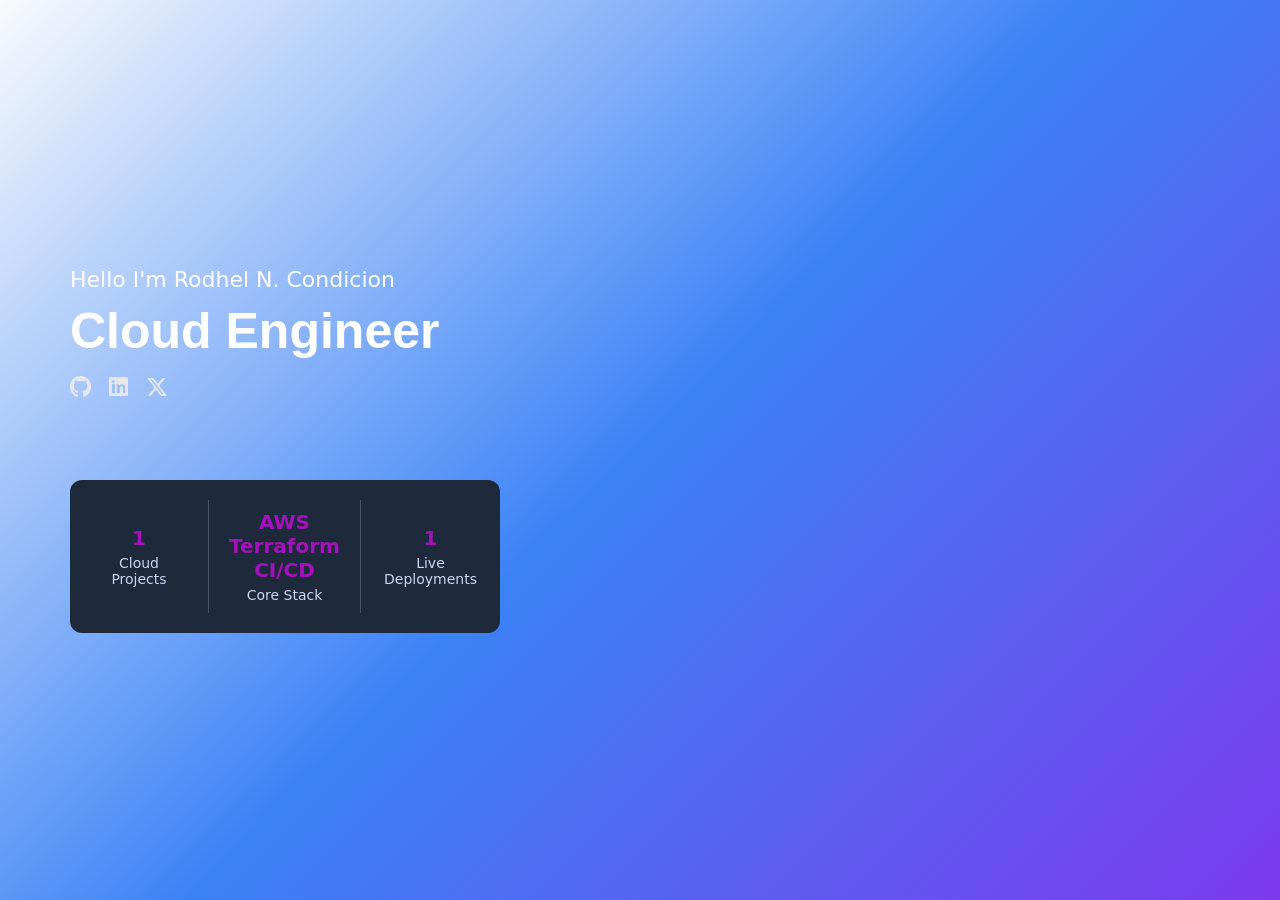
<file: index.html>
<!DOCTYPE html>
<html lang="en">
<head>
  <meta charset="UTF-8">
  <meta name="viewport" content="width=device-width, initial-scale=1.0">
  <title>Portfolio Hero</title>

  <!-- Main CSS -->
  <link rel="stylesheet" href="style.css">

  <!-- ============================= -->
  <!-- Umami Analytics (Tracking) -->
  <!-- This sends visitor data to your Umami dashboard -->
  <!-- ============================= -->
  <script defer 
          src="https://cloud.umami.is/script.js"
          data-website-id="d86ad6c5-835c-4bc2-8ef6-3ca75fa237e1"></script>

  <!-- Font Awesome Icons -->
  <link rel="stylesheet" href="https://cdnjs.cloudflare.com/ajax/libs/font-awesome/6.5.0/css/all.min.css">
</head>

<body>

  <!-- Intro Text -->
  <p class="intro">Hello I'm Rodhel N. Condicion</p>

  <!-- Main Title -->
  <h1 class="title">Cloud Engineer</h1>

  <!-- Social Links -->
  <div class="socials">
    <a href="https://github.com/" target="_blank">
      <i class="fa-brands fa-github"></i>
    </a>
    <a href="https://linkedin.com/" target="_blank">
      <i class="fa-brands fa-linkedin"></i>
    </a>
    <a href="https://twitter.com/" target="_blank">
      <i class="fa-brands fa-x-twitter"></i>
    </a>
  </div>

  <!-- Stats Box -->
<div class="gray_box">

    <div class="col">
      <h3>1</h3>
      <p>Cloud Projects</p>
    </div>

    <div class="col">
      <h3>AWS Terraform CI/CD</h3>
      <p>Core Stack</p>
    </div>

    <div class="col">
      <h3>1</h3>
      <p>Live Deployments</p>
    </div>

  </div>

</body>
</html>
</file>
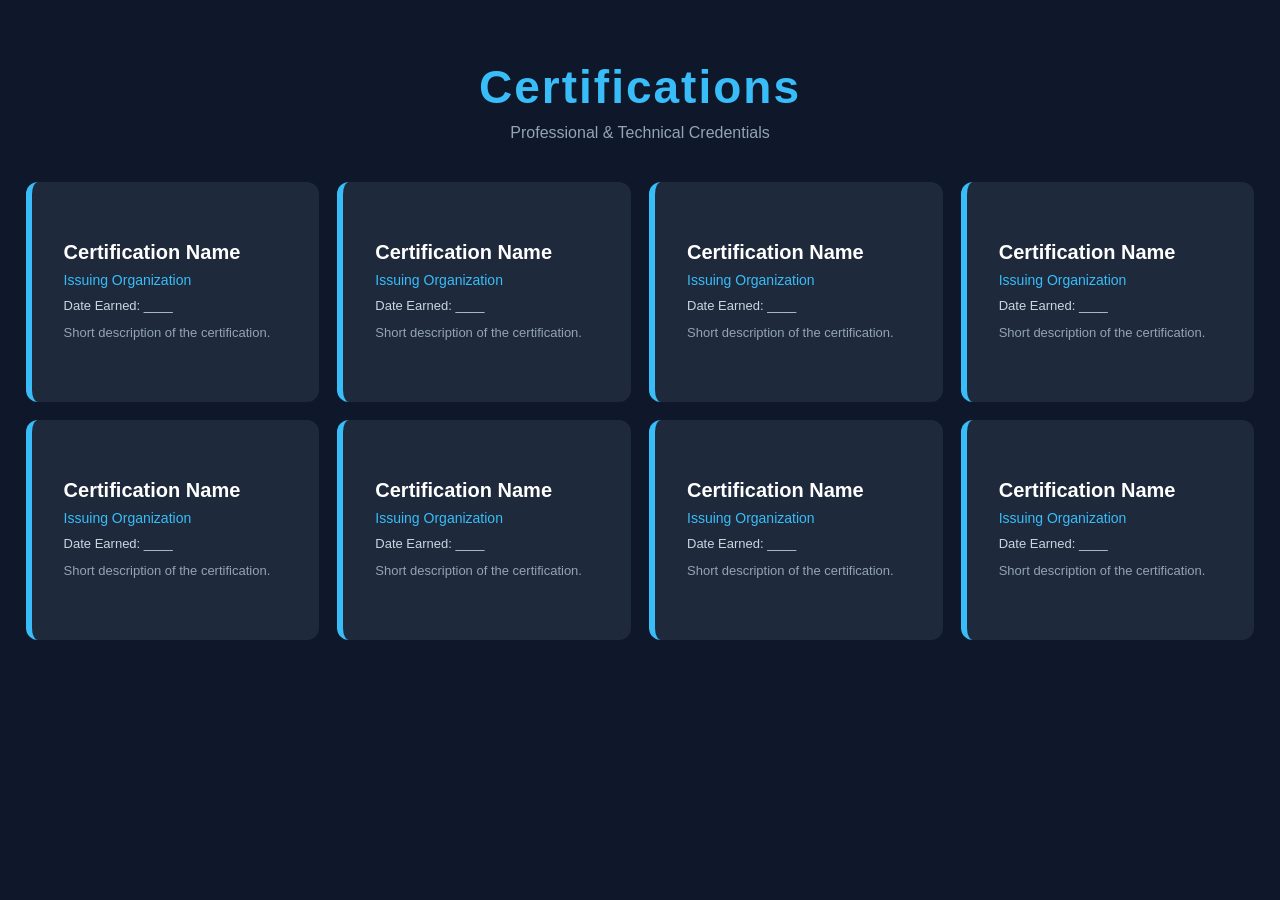
<file: certifications.html>
<!DOCTYPE html>
<html lang="en">
<head>
  <meta charset="UTF-8" />
  <meta name="viewport" content="width=device-width, initial-scale=1.0"/>
  <title>Certifications</title>
  <link rel="stylesheet" href="certifications.css" />
</head>
<body>

  <section class="certifications-section">

    <div class="header">
      <h1>Certifications</h1>
      <p>Professional & Technical Credentials</p>
    </div>

    <div class="cert-container">

      <div class="cert-card">
        <h2 class="cert-title">Certification Name</h2>
        <p class="cert-subtitle">Issuing Organization</p>
        <p class="cert-date">Date Earned: ____</p>
        <p class="cert-desc">Short description of the certification.</p>
      </div>

      <div class="cert-card">
        <h2 class="cert-title">Certification Name</h2>
        <p class="cert-subtitle">Issuing Organization</p>
        <p class="cert-date">Date Earned: ____</p>
        <p class="cert-desc">Short description of the certification.</p>
      </div>

      <div class="cert-card">
        <h2 class="cert-title">Certification Name</h2>
        <p class="cert-subtitle">Issuing Organization</p>
        <p class="cert-date">Date Earned: ____</p>
        <p class="cert-desc">Short description of the certification.</p>
      </div>

      <div class="cert-card">
        <h2 class="cert-title">Certification Name</h2>
        <p class="cert-subtitle">Issuing Organization</p>
        <p class="cert-date">Date Earned: ____</p>
        <p class="cert-desc">Short description of the certification.</p>
      </div>

      <div class="cert-card">
        <h2 class="cert-title">Certification Name</h2>
        <p class="cert-subtitle">Issuing Organization</p>
        <p class="cert-date">Date Earned: ____</p>
        <p class="cert-desc">Short description of the certification.</p>
      </div>

      <div class="cert-card">
        <h2 class="cert-title">Certification Name</h2>
        <p class="cert-subtitle">Issuing Organization</p>
        <p class="cert-date">Date Earned: ____</p>
        <p class="cert-desc">Short description of the certification.</p>
      </div>

      <div class="cert-card">
        <h2 class="cert-title">Certification Name</h2>
        <p class="cert-subtitle">Issuing Organization</p>
        <p class="cert-date">Date Earned: ____</p>
        <p class="cert-desc">Short description of the certification.</p>
      </div>

      <div class="cert-card">
        <h2 class="cert-title">Certification Name</h2>
        <p class="cert-subtitle">Issuing Organization</p>
        <p class="cert-date">Date Earned: ____</p>
        <p class="cert-desc">Short description of the certification.</p>
      </div>

    </div>

  </section>

</body>
</html>
</file>
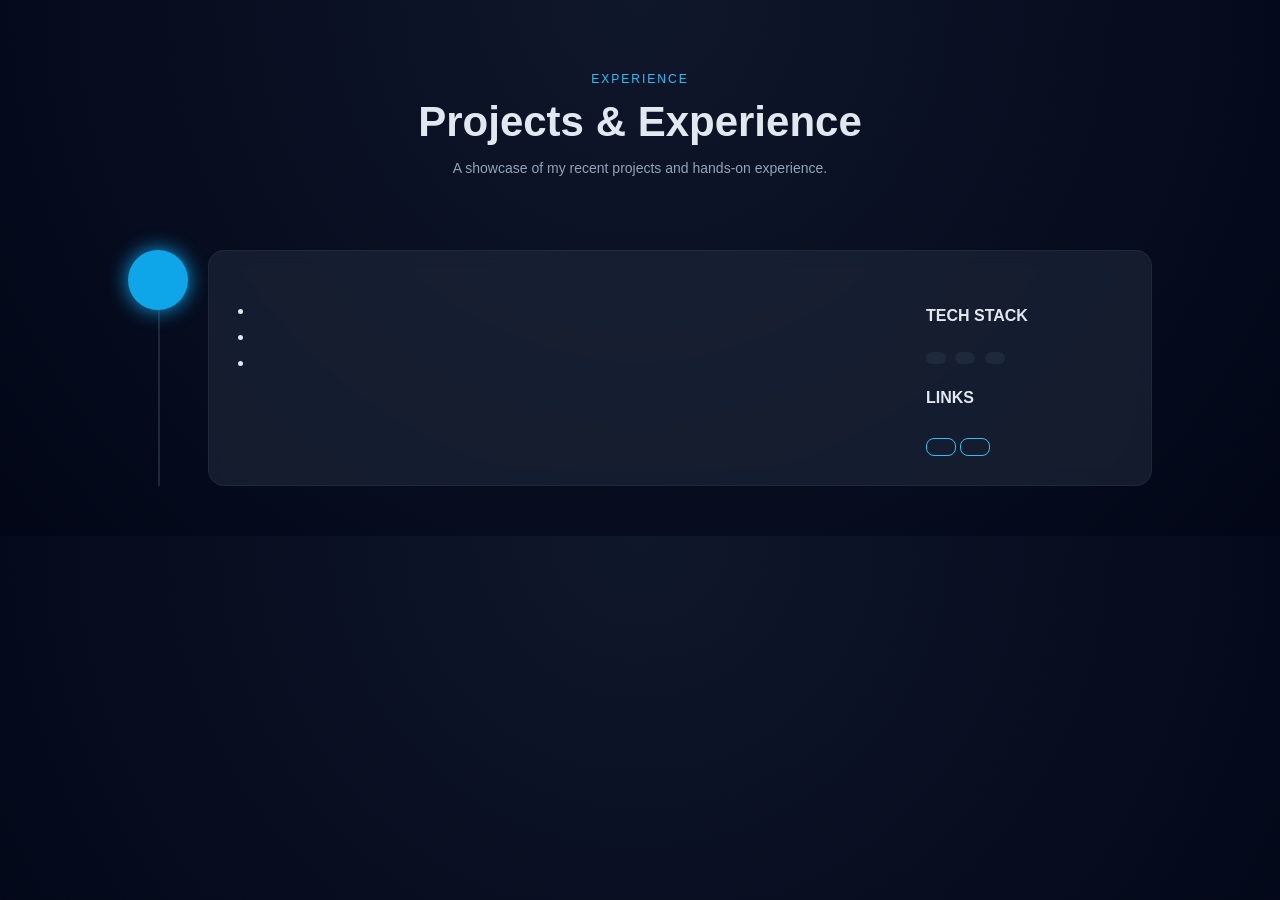
<file: experience.html>
<!DOCTYPE html>
<html lang="en">
<head>
  <meta charset="UTF-8">
  <title>Projects & Experience</title>
  <link rel="stylesheet" href="experience.css">
</head>
<body>

<section class="experience">

  <div class="header">
    <p class="subtitle">EXPERIENCE</p>
    <h1>Projects & Experience</h1>
    <p class="desc">A showcase of my recent projects and hands-on experience.</p>
  </div>

  <div class="timeline">

    <div class="timeline-item">
      <div class="icon"></div>

      <div class="card">
        <div class="card-header">
          <h2></h2>
          <span class="date"></span>
        </div>

        <p class="role"></p>

        <div class="content">
          <ul>
            <li></li>
            <li></li>
            <li></li>
          </ul>

          <div class="side">
            <h4>TECH STACK</h4>
            <div class="tags">
              <span></span>
              <span></span>
              <span></span>
            </div>

            <h4>LINKS</h4>
            <div class="buttons">
              <a href="#"></a>
              <a href="#"></a>
            </div>
          </div>
        </div>
      </div>
    </div>

  </div>

</section>

</body>
</html>
</file>
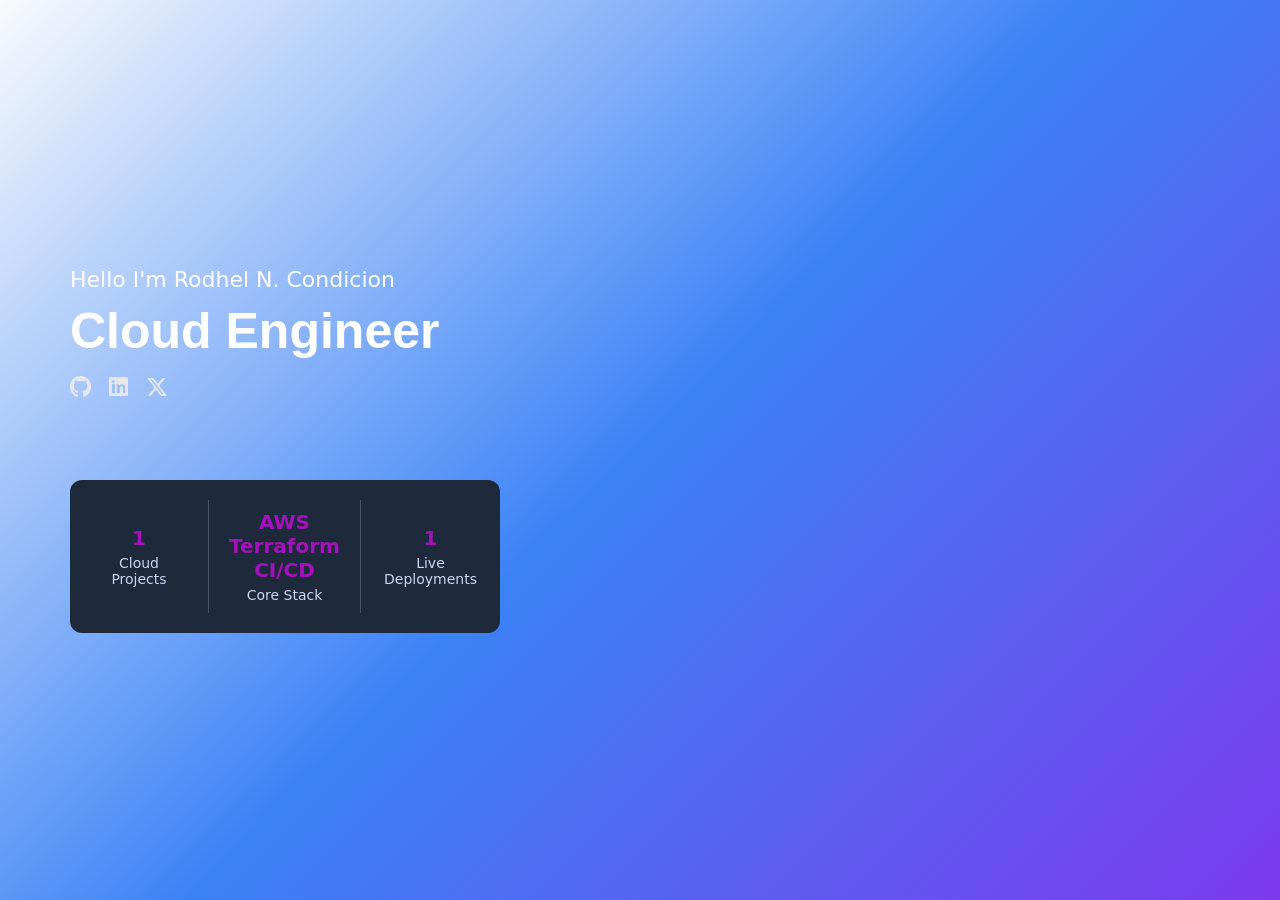
<file: hero.html>
<!DOCTYPE html>
<html lang="en">
<head>
  <meta charset="UTF-8">
  <meta name="viewport" content="width=device-width, initial-scale=1.0">
  <title>Portfolio Hero</title>

  <link rel="stylesheet" href="hero.css">

  <!-- Font Awesome -->
  <link rel="stylesheet" href="https://cdnjs.cloudflare.com/ajax/libs/font-awesome/6.5.0/css/all.min.css">
</head>

<body>

  <p class="intro">Hello I'm Rodhel N. Condicion</p>
  <h1 class="title">Cloud Engineer</h1>

  <!-- SOCIAL ICONS -->
  <div class="socials">
    <a href="https://github.com/" target="_blank"><i class="fa-brands fa-github"></i></a>
    <a href="https://linkedin.com/" target="_blank"><i class="fa-brands fa-linkedin"></i></a>
    <a href="https://twitter.com/" target="_blank"><i class="fa-brands fa-x-twitter"></i></a>
  </div>

  <div class="gray_box">
    <div class="col">
      <h3>1</h3>
      <p>Cloud Projects</p>
    </div>

    <div class="col">
      <h3>AWS Terraform CI/CD</h3>
      <p>Core Stack</p>
    </div>

    <div class="col">
      <h3>1</h3>
      <p>Live Deployments</p>
    </div>
  </div>

</body>
</html>
</file>
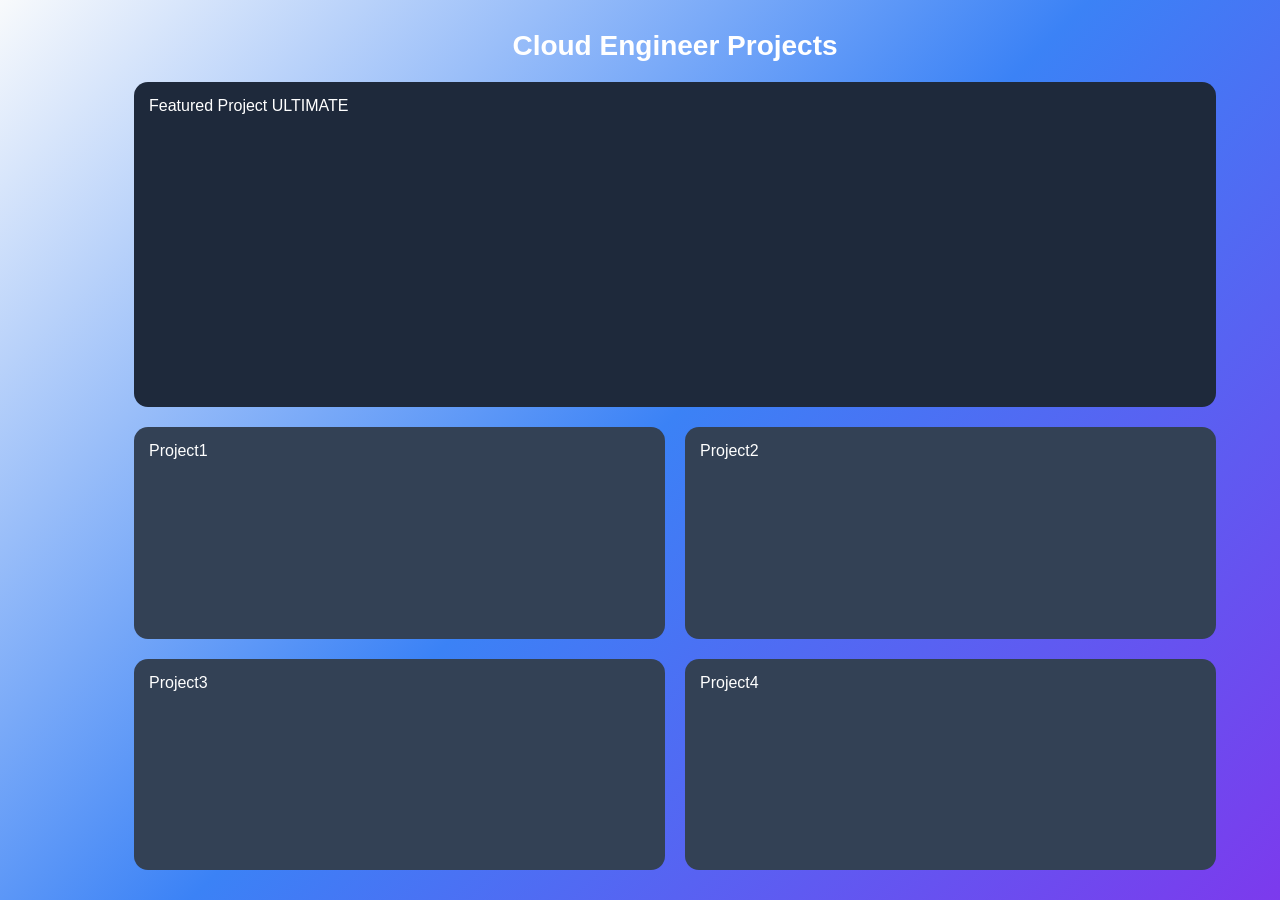
<file: project.html>
<!DOCTYPE html>
<html lang="en">
<head>
  <meta charset="UTF-8" />
  <meta name="viewport" content="width=device-width, initial-scale=1.0" />
  <title>Cloud Engineer Projects</title>
  <link rel="stylesheet" href="project.css" />
</head>

<body>

  <section class="projects">

    <h2 class="title">Cloud Engineer Projects</h2>

    <!-- Featured Project -->
    <div class="featured">
      Featured Project ULTIMATE
    </div>

    <!-- 2x2 Grid -->
    <div class="grid">
      <div class="card">Project1</div>
      <div class="card">Project2</div>
      <div class="card">Project3</div>
      <div class="card">Project4</div>
    </div>

  </section>

</body>
</html>
</file>
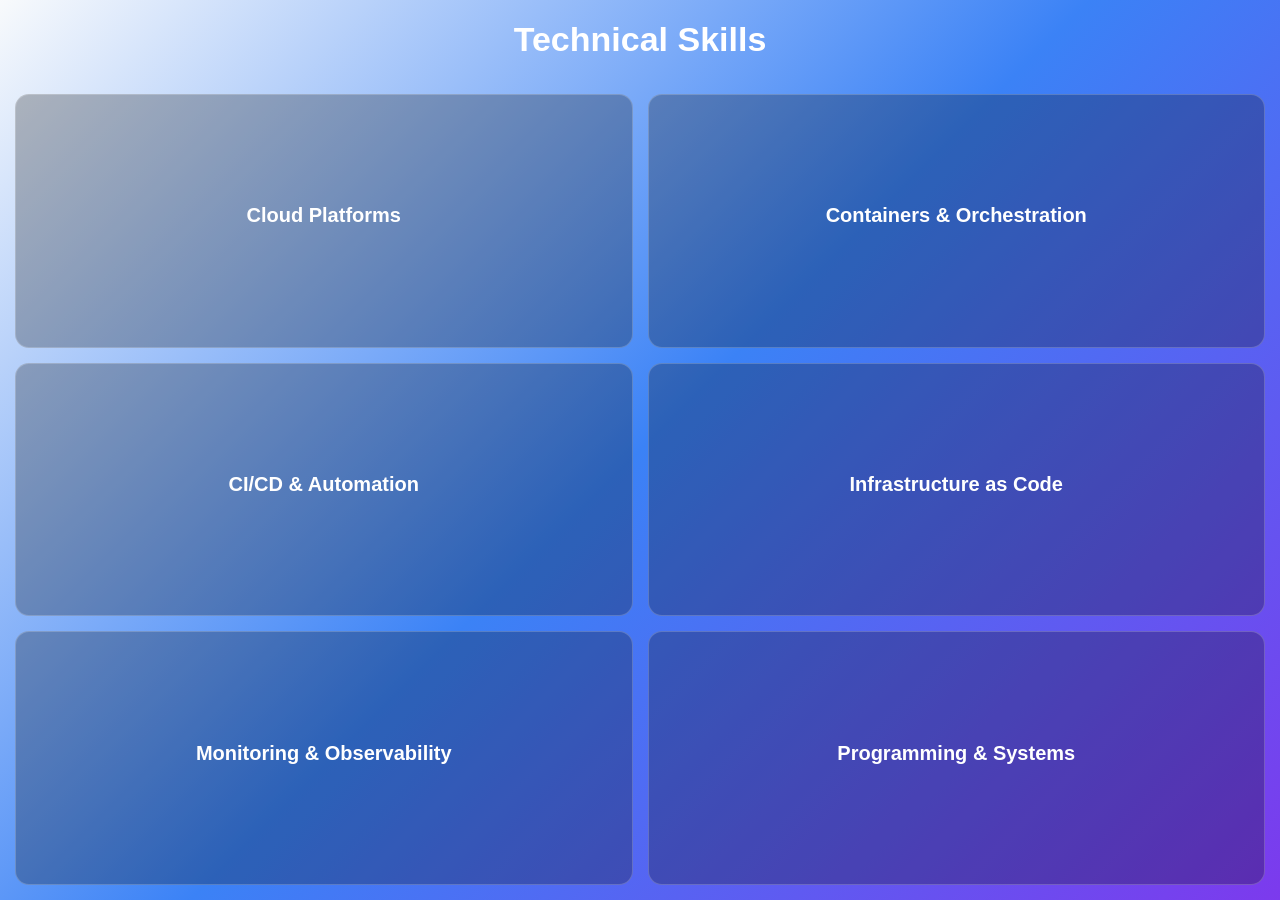
<file: skills.html>
<!DOCTYPE html>
<html lang="en">
<head>
  <meta charset="UTF-8" />
  <meta name="viewport" content="width=device-width, initial-scale=1.0" />
  <title>Skills</title>
  <link rel="stylesheet" href="skills.css" />
</head>

<body>

  <section class="skills">
    <h1 class="skills-title">Technical Skills</h1>

    <div class="skills-grid">

      <div class="skill-box">
        <h2>Cloud Platforms</h2>
      </div>

      <div class="skill-box">
        <h2>Containers & Orchestration</h2>
      </div>

      <div class="skill-box">
        <h2>CI/CD & Automation</h2>
      </div>

      <div class="skill-box">
        <h2>Infrastructure as Code</h2>
      </div>

      <div class="skill-box">
        <h2>Monitoring & Observability</h2>
        </div>

      <div class="skill-box">
        <h2>Programming & Systems</h2>
      </div>

    </div>
  </section>

</body>
</html>
</file>
<file: style.css>
* {
  margin: 0;
  padding: 0;
  box-sizing: border-box;
}

body {
  height: 100vh;
  display: flex;
  flex-direction: column;
  justify-content: center;
  align-items: flex-start;
  padding-left: 70px;
  font-family: system-ui, sans-serif;
  color: white;
  background: linear-gradient(135deg, #f8fafc, #3b82f6, #7c3aed);
}

.intro {
  font-size: 22px;
  font-weight: 400;
}

.title {
  margin-top: 10px;
  font-size: 50px;
  font-weight: 700;
  font-family: Verdana, Geneva, Tahoma, sans-serif;
}

/* SOCIAL ICONS */
.socials {
  display: flex;
  gap: 18px;
  margin-top: 15px;
}

.socials a {
  color: #e5e7eb;
  font-size: 22px;
  transition: 0.3s;
  text-decoration: none;
}

.socials a:hover {
  color: #1d4ed8;
  transform: translateY(-3px);
}

/* BOX */
.gray_box {
  display: grid;
  grid-template-columns: repeat(3, 1fr);
  align-items: stretch;
  width: 430px;
  padding: 20px 0;
  background-color: #1e293b;
  border-radius: 12px;
  margin-top: 80px;
  text-align: center;
}

.gray_box .col {
  display: flex;
  flex-direction: column;
  justify-content: center;
  align-items: center;
  padding: 10px 20px;
}

.gray_box .col:not(:last-child) {
  border-right: 1px solid rgba(255,255,255,0.2);
}

.gray_box h3 {
  color: #a511bc;
  font-size: 20px;
  margin-bottom: 5px;
}

.gray_box p {
  font-size: 14px;
  color: #cbd5f5;
}

/* TECH STACK */
.tech_stack {
  display: flex;
  align-items: center;
  gap: 30px;
  margin-top: 40px;
}

.tech_stack img {
  height: 40px;
  filter: brightness(0) invert(1);
  opacity: 0.8;
  transition: 0.3s;
}

.tech_stack img:hover {
  opacity: 1;
  transform: translateY(-4px) scale(1.1);
}
</file>
<file: certifications.css>
* {
  margin: 0;
  padding: 0;
  box-sizing: border-box;
  font-family: Arial, Helvetica, sans-serif;
}

body {
  background: #0f172a;
  color: #ffffff;
}

/* FULL WIDTH SECTION (reduced side padding for max space usage) */
.certifications-section {
  min-height: 100vh;
  width: 100%;
  padding: 60px 2%; /* 🔥 MAXIMIZED WIDTH */
}

/* Header */
.header {
  text-align: center;
  margin-bottom: 40px;
}

.header h1 {
  font-size: 46px;
  color: #38bdf8;
  letter-spacing: 2px;
}

.header p {
  color: #94a3b8;
  margin-top: 10px;
}

/* GRID: 2 rows × 4 columns */
.cert-container {
  width: 100%;
  display: grid;
  grid-template-columns: repeat(4, 1fr);
  gap: 18px; /* tighter spacing = bigger cards */
}

/* CARD (BIG + WIDE) */
.cert-card {
  background: #1e293b;
  padding: 32px;
  border-radius: 12px;
  border-left: 6px solid #38bdf8;
  min-height: 220px;

  transition: 0.3s ease;

  display: flex;
  flex-direction: column;
  justify-content: center;
}

.cert-card:hover {
  transform: translateY(-6px);
  box-shadow: 0 10px 25px rgba(56, 189, 248, 0.25);
}

/* TEXT */
.cert-title {
  font-size: 20px;
  margin-bottom: 8px;
}

.cert-subtitle {
  font-size: 14px;
  color: #38bdf8;
  margin-bottom: 10px;
}

.cert-date {
  font-size: 13px;
  color: #cbd5e1;
  margin-bottom: 10px;
}

.cert-desc {
  font-size: 13px;
  color: #94a3b8;
  line-height: 1.5;
}

/* RESPONSIVE */
@media (max-width: 1100px) {
  .cert-container {
    grid-template-columns: repeat(2, 1fr);
  }
}

@media (max-width: 600px) {
  .cert-container {
    grid-template-columns: 1fr;
  }
}
</file>
<file: experience.css>
body {
  margin: 0;
  font-family: Arial, sans-serif;
  background: radial-gradient(circle at top, #0f172a, #020617);
  color: #e2e8f0;
}

/* Header */
.header {
  text-align: center;
  padding: 60px 20px;
}

.subtitle {
  color: #38bdf8;
  letter-spacing: 2px;
  font-size: 12px;
}

.header h1 {
  font-size: 42px;
  margin: 10px 0;
}

.desc {
  color: #94a3b8;
  font-size: 14px;
}

/* Timeline */
.timeline {
  position: relative;
  width: 80%;
  margin: auto;
}

.timeline::before {
  content: "";
  position: absolute;
  left: 30px;
  top: 0;
  width: 2px;
  height: 100%;
  background: #1e293b;
}

/* Item */
.timeline-item {
  display: flex;
  margin-bottom: 50px;
  position: relative;
}

/* Icon */
.icon {
  width: 60px;
  height: 60px;
  border-radius: 50%;
  background: #0ea5e9;
  box-shadow: 0 0 20px #0ea5e9;
  z-index: 1;
}

/* Card */
.card {
  background: rgba(30, 41, 59, 0.6);
  backdrop-filter: blur(10px);
  border-radius: 16px;
  padding: 25px;
  margin-left: 20px;
  flex: 1;
  border: 1px solid rgba(255,255,255,0.05);
}

/* Header */
.card-header {
  display: flex;
  justify-content: space-between;
}

.card-header h2 {
  margin: 0;
}

.date {
  color: #94a3b8;
  font-size: 14px;
}

/* Role */
.role {
  color: #38bdf8;
  font-size: 14px;
  margin: 10px 0;
}

/* Content */
.content {
  display: flex;
  justify-content: space-between;
  gap: 30px;
}

/* Left bullets */
ul {
  padding-left: 20px;
  flex: 1;
}

li {
  margin-bottom: 8px;
}

/* Side */
.side {
  width: 200px;
}

/* Tags */
.tags span {
  display: inline-block;
  background: #1e293b;
  padding: 6px 10px;
  margin: 5px 5px 0 0;
  border-radius: 10px;
}

/* Buttons */
.buttons a {
  display: inline-block;
  margin-top: 10px;
  padding: 8px 14px;
  border: 1px solid #38bdf8;
  border-radius: 8px;
}
</file>
<file: hero.css>
* {
  margin: 0;
  padding: 0;
  box-sizing: border-box;
}

body {
  height: 100vh;
  display: flex;
  flex-direction: column;
  justify-content: center;
  align-items: flex-start;
  padding-left: 70px;
  font-family: system-ui, sans-serif;
  color: white;
  background: linear-gradient(135deg, #f8fafc, #3b82f6, #7c3aed);
}

.intro {
  font-size: 22px;
  font-weight: 400;
}

.title {
  margin-top: 10px;
  font-size: 50px;
  font-weight: 700;
  font-family: Verdana, Geneva, Tahoma, sans-serif;
}

/* SOCIAL ICONS */
.socials {
  display: flex;
  gap: 18px;
  margin-top: 15px;
}

.socials a {
  color: #e5e7eb;
  font-size: 22px;
  transition: 0.3s;
  text-decoration: none;
}

.socials a:hover {
  color: #1d4ed8;
  transform: translateY(-3px);
}

/* BOX */
.gray_box {
  display: grid;
  grid-template-columns: repeat(3, 1fr);
  align-items: stretch;
  width: 430px;
  padding: 20px 0;
  background-color: #1e293b;
  border-radius: 12px;
  margin-top: 80px;
  text-align: center;
}

.gray_box .col {
  display: flex;
  flex-direction: column;
  justify-content: center;
  align-items: center;
  padding: 10px 20px;
}

.gray_box .col:not(:last-child) {
  border-right: 1px solid rgba(255,255,255,0.2);
}

.gray_box h3 {
  color: #a511bc;
  font-size: 20px;
  margin-bottom: 5px;
}

.gray_box p {
  font-size: 14px;
  color: #cbd5f5;
}

/* TECH STACK */
.tech_stack {
  display: flex;
  align-items: center;
  gap: 30px;
  margin-top: 40px;
}

.tech_stack img {
  height: 40px;
  filter: brightness(0) invert(1);
  opacity: 0.8;
  transition: 0.3s;
}

.tech_stack img:hover {
  opacity: 1;
  transform: translateY(-4px) scale(1.1);
}
</file>
<file: project.css>
* {
  margin: 0;
  padding: 0;
  box-sizing: border-box;
  font-family: Arial, sans-serif;
}

html, body {
  body {
  height: 100vh;
  display: flex;
  flex-direction: column;
  justify-content: center;
  align-items: flex-start;
  padding-left: 70px;
  font-family: system-ui, sans-serif;
  color: white;
  background: linear-gradient(135deg, #f8fafc, #3b82f6, #7c3aed);
}
}

/* MAIN LAYOUT */
.projects {
  height: 100vh;
  width: 100%;

  display: flex;
  flex-direction: column;

  padding: 30px 5vw;
  gap: 20px;
}

/* PAGE TITLE */
.title {
  text-align: center;
  font-size: 28px;
  flex: 0 0 auto;
}

/* FEATURED BOX */
.featured {
  flex: 2;
  background: #1e293b;
  border-radius: 14px;

  display: flex;
  flex-direction: column;

  padding: 15px;
}

/* GRID */
.grid {
  flex: 3;

  display: grid;
  grid-template-columns: repeat(2, 1fr);
  grid-template-rows: repeat(2, 1fr);
  gap: 20px;
}

/* ALL CARDS (SAME STRUCTURE) */
.card, .featured {
  display: flex;
  flex-direction: column;
}

/* 🔥 TITLE AREA (FOR EVERY BOX) */
.box-title {
  font-size: 14px;
  font-weight: 600;
  opacity: 0.85;

  padding-bottom: 10px;
  border-bottom: 1px solid rgba(255, 255, 255, 0.1);
  margin-bottom: 10px;
}

/* CONTENT AREA */
.box-content {
  flex: 1;
  display: flex;
  align-items: center;
  justify-content: center;
  font-size: 16px;
}

/* FEATURED STYLE */
.featured {
  background: #1e293b;
  border-radius: 14px;
}

/* SMALL BOXES */
.card {
  background: #334155;
  border-radius: 14px;

  padding: 15px;
  transition: 0.2s ease;
}

/* HOVER EFFECT */
.card:hover {
  transform: translateY(-5px);
  background: #3b4a63;
}

.featured:hover {
  background: #243044;
}
</file>
<file: skills.css>
* {
  margin: 0;
  padding: 0;
  box-sizing: border-box;
  font-family: Arial, sans-serif;
}

body {
  color: white;
  background: linear-gradient(135deg, #f8fafc, #3b82f6, #7c3aed);
  min-height: 100vh;
  overflow: hidden;
}

/* FULL SCREEN SECTION */
.skills {
  width: 100vw;
  height: 100vh;
  display: flex;
  flex-direction: column;
}

/* TITLE */
.skills-title {
  text-align: center;
  font-size: 34px;
  padding: 20px 0;
}

/* GRID TAKES ALL REMAINING SPACE */
.skills-grid {
  flex: 1;
  display: grid;

  /* 2 columns, 3 rows = perfect 6 boxes */
  grid-template-columns: repeat(2, 1fr);
  grid-template-rows: repeat(3, 1fr);

  gap: 15px;
  padding: 15px;
}

/* FULL BOX EXPANSION */
.skill-box {
  background: rgba(0, 0, 0, 0.25);
  border-radius: 14px;
  border: 1px solid rgba(255, 255, 255, 0.2);

  display: flex;
  flex-direction: column;
  justify-content: center;
  align-items: center;

  text-align: center;

  /* IMPORTANT: makes box fill space cleanly */
  width: 100%;
  height: 100%;
}

/* TEXT */
.skill-box h2 {
  font-size: 20px;
  margin-bottom: 10px;
}

.skill-box p {
  font-size: 14px;
  opacity: 0.9;
}
</file>
